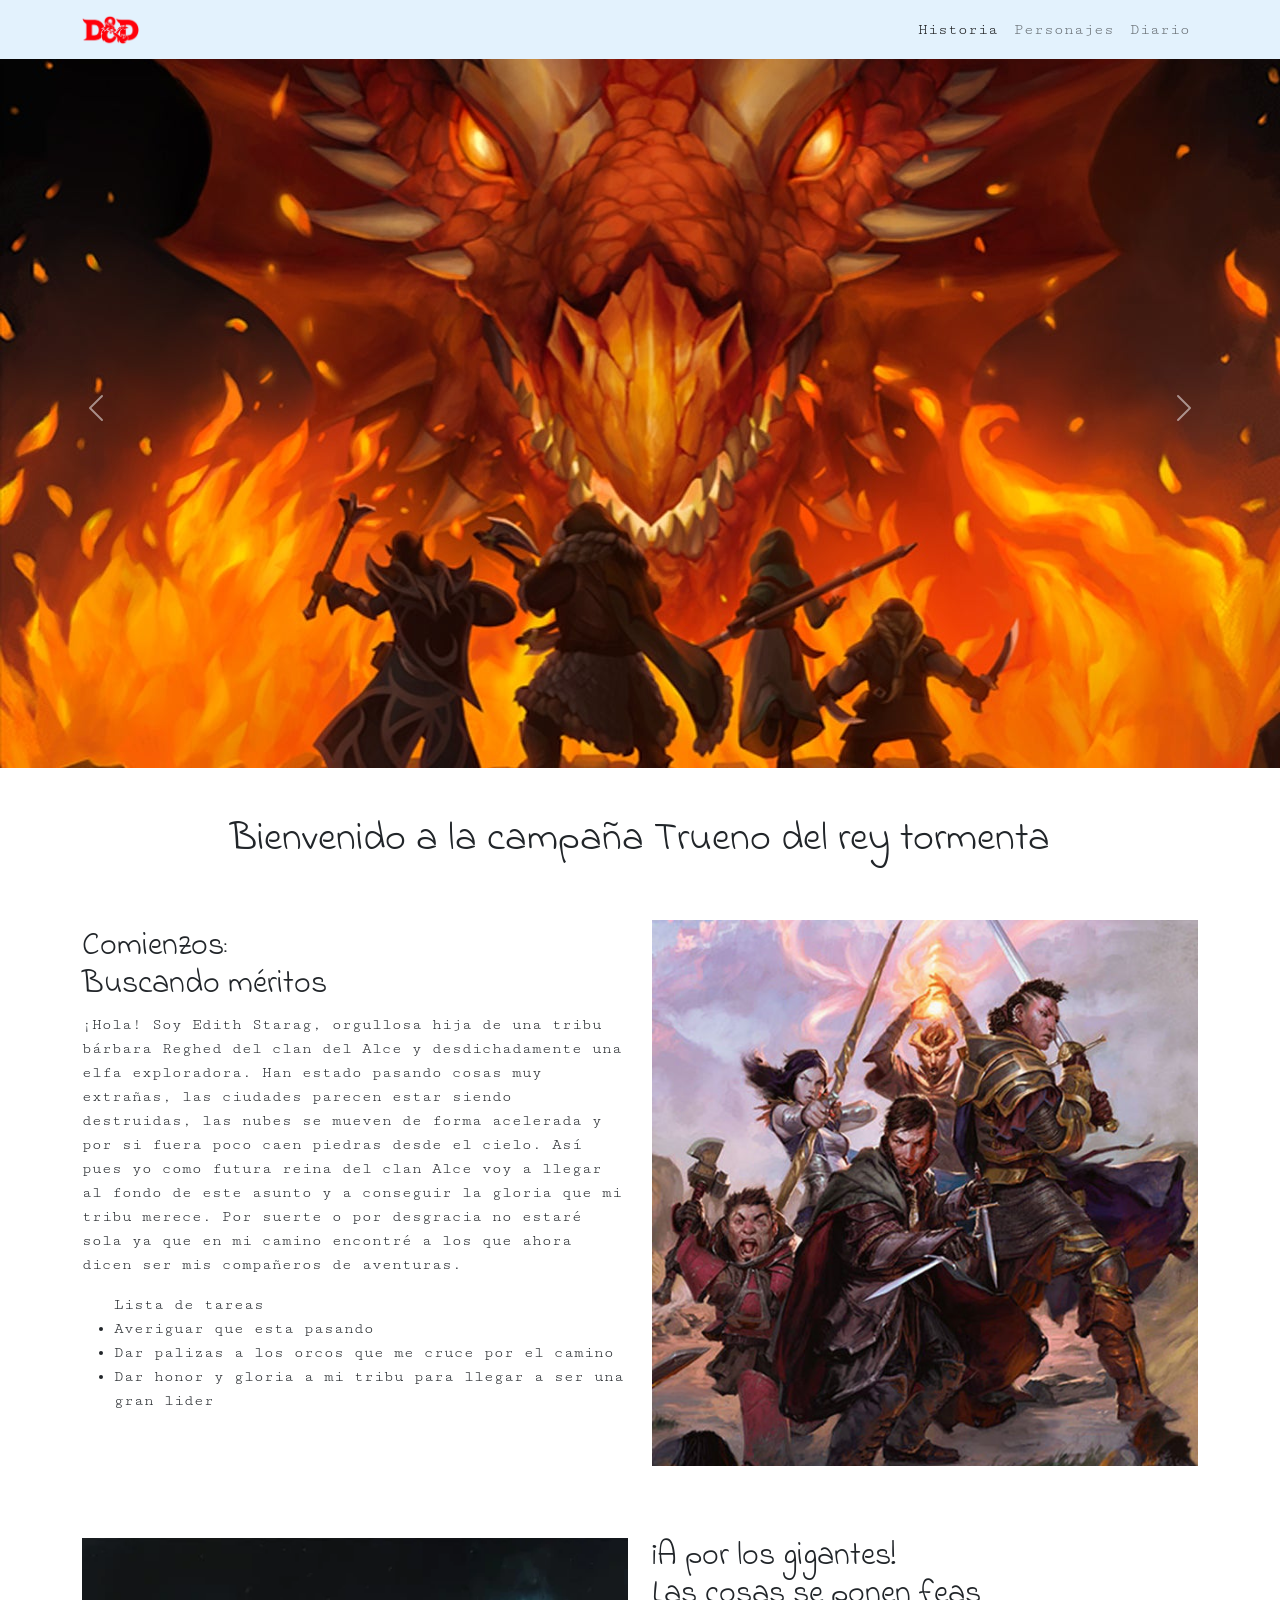
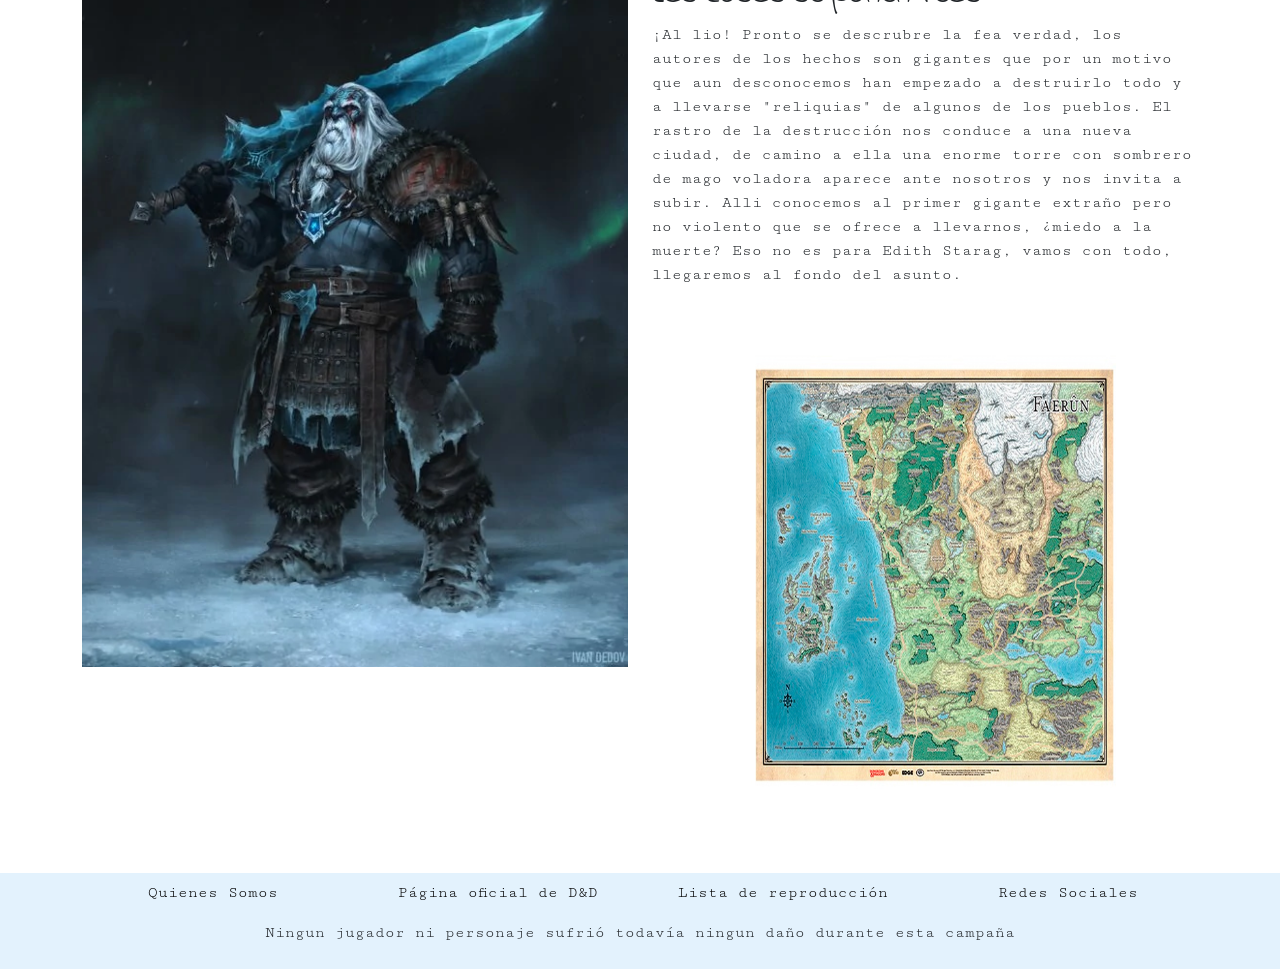
<file: index.html>
<!doctype html>
<html lang="es">
  <head>
    <title>Index Dungeons&Dragons</title>
    <meta charset="utf-8">
    <meta name="viewport" content="width=device-width, initial-scale=1">
    <meta name="description" content="">
    <meta name="keywords" content="">
    <meta name="author" content="Yo mismo">
    <link href="vendor/bootstrap/css/bootstrap.min.css" rel="stylesheet">
    <link rel="stylesheet" href="css/style.css">  
  </head>
  <body>
 
    <header>
      <!-- Menu -->
      <nav class="navbar navbar-expand-lg fixed-top" style="background-color:#e3f2fd;">
        <div class="container fluid">
          <a class="navbar-brand" href="index.html">
            <img src="img/DnD-Symbol.png" alt="Logo" />
          </a>
          <button class="navbar-toggler" type="button" data-bs-toggle="collapse" data-bs-target="#navbarSupportedContent"
            aria-controls="navbarSupportedContent" aria-expanded="false" aria-label="Toggle navigation">
            <span class="navbar-toggler-icon"></span>
          </button>
          <div class="collapse navbar-collapse" id="navbarSupportedContent">
            <ul class="navbar-nav ms-auto mb-2 mb-lg-0">
              <li class="nav-item">
                <a class="nav-link active" href="index.html">Historia</a>
              </li>
              <li class="nav-item">
                <a class="nav-link" href="personajes.html">Personajes</a>
              </li>
              <li class="nav-item">
                <a class="nav-link" href="diario.html">Diario</a>
              </li>
            </ul>
          </div>
        </div>
      </nav>
    </header>

    <main>
      <!-- Slider -->
      <section id="carouselExampleIndicators" class="carousel slide mb-5" data-bs-ride="carousel">
        <!-- Sliders -->
        <div class="carousel-inner">
          <div class="carousel-item active">
            <img src="img/calabozos_y_dragones.jpg" class="d-block w-100" alt="slider 1">
          </div>
          <div class="carousel-item">
            <img src="img/gigante.webp" class="d-block w-100" alt="slider 2">
          </div>
        </div>
        <!-- Botones -->
        <button class="carousel-control-prev" type="button" data-bs-target="#carouselExampleIndicators"
          data-bs-slide="prev">
          <span class="carousel-control-prev-icon" aria-hidden="true"></span>
          <span class="visually-hidden">Previous</span>
        </button>
        <button class="carousel-control-next" type="button" data-bs-target="#carouselExampleIndicators"
          data-bs-slide="next">
          <span class="carousel-control-next-icon" aria-hidden="true"></span>
          <span class="visually-hidden">Next</span>
        </button>
      </section>

      <section class="pb-4">
        <div class="container">
          <h1 class="pb-5 text-center">Bienvenido a la campaña Trueno del rey tormenta</h1>
          <div class="row">
            <div class="col-md d-flex">
              <div class="text-md-start pt-2">
                <h2>Comienzos:<br> Buscando méritos</h2>
                <p>¡Hola! Soy Edith Starag, orgullosa hija de una tribu bárbara Reghed del clan del Alce y desdichadamente una elfa exploradora.
                  Han estado pasando cosas muy extrañas, las ciudades parecen estar siendo destruidas, las nubes se mueven de forma acelerada y por si
                  fuera poco caen piedras desde el cielo. Así pues yo como futura reina del clan Alce voy a llegar al fondo de este asunto y a conseguir 
                  la gloria que mi tribu merece. Por suerte o por desgracia no estaré sola ya que en mi camino encontré a los que ahora dicen ser mis compañeros
                  de aventuras.
                </p>
                <ul class="d-none d-sm-none d-md-block">Lista de tareas
                  <li>Averiguar que esta pasando</li>
                  <li>Dar palizas a los orcos que me cruce por el camino</li>
                  <li>Dar honor y gloria a mi tribu para llegar a ser una gran lider</li>
                </ul>
              </div>
            </div>
            <div class="col-md-6 text-center pb-4">
              <img src="img/party.jpg" alt="tutor" class="img-fluid">
            </div>
          </div>
        </div>
      </section>

      <section class="blog pt-4 pb-4">
        <div class="container">
            <div class="row">
                <div class="col-md-6 order-2 order-sm-1 text-center pb-4">
                    <img src="img/gigantesection.webp" alt="Suscribe" class="img-fluid">
                </div>
                <div class="col-md d-flex order-1 order-sm-2">
                  <!-- La alienación la cambiamos con text- y con align-self-center alineamos verticalmente -->
                    <div class="text-center text-md-start align-self-center">
                        <h2>¡A por los gigantes!<br>Las cosas se ponen feas</h2>
                        <p>¡Al lio! Pronto se descrubre la fea verdad, los autores de los hechos son gigantes que por un motivo que aun desconocemos han empezado a destruirlo todo y a llevarse "reliquias" de algunos de los pueblos. El rastro de la destrucción nos conduce a una nueva ciudad, de camino a ella una enorme torre con sombrero de mago voladora aparece ante nosotros y nos invita a subir. Alli conocemos al primer gigante extraño pero no violento que se ofrece a llevarnos, ¿miedo a la muerte? Eso no es para Edith Starag, vamos con todo, llegaremos al fondo del asunto.</p>
                        <img src="img/mapafaerun.jpg" alt="mapa" class="img-fluid">
            </div>
        </div>
      </section>
        <footer class="text-center pt-2 pb-2">
          <div class="container">
            <div class="row">
            <!-- Podemos utilizar un sistema de columnas anidado para poder mantener a izquierda en escritorio el menú de navegación -->
                <div class="col-lg">
                        <ul class="row list-inline">
                            <li class="col-md text-center">
                                <a href="#">
                                    Quienes Somos
                                </a>
                            </li>
                            <li class="col-md text-center">
                                <a href="https://dnd.wizards.com/es" target="_blank">
                                    Página oficial de D&D
                                </a>
                            </li>
                            <li class="col-md text-center">
                                <a href="#">
                                    Lista de reproducción 
                                </a>
                            </li>
                            <li class="col-md text-center">
                                <a href="#">
                                    Redes Sociales
                                </a>
                            </li>
                            </ul>
                    
                  </div>
            </div>
          </div>
          <p>Ningun jugador ni personaje sufrió todavía ningun daño durante esta campaña</p>
        </footer>
      </div>
     
    <script src="vendor/bootstrap/js/bootstrap.bundle.min.js"></script>
  </body>
</html>
</file>
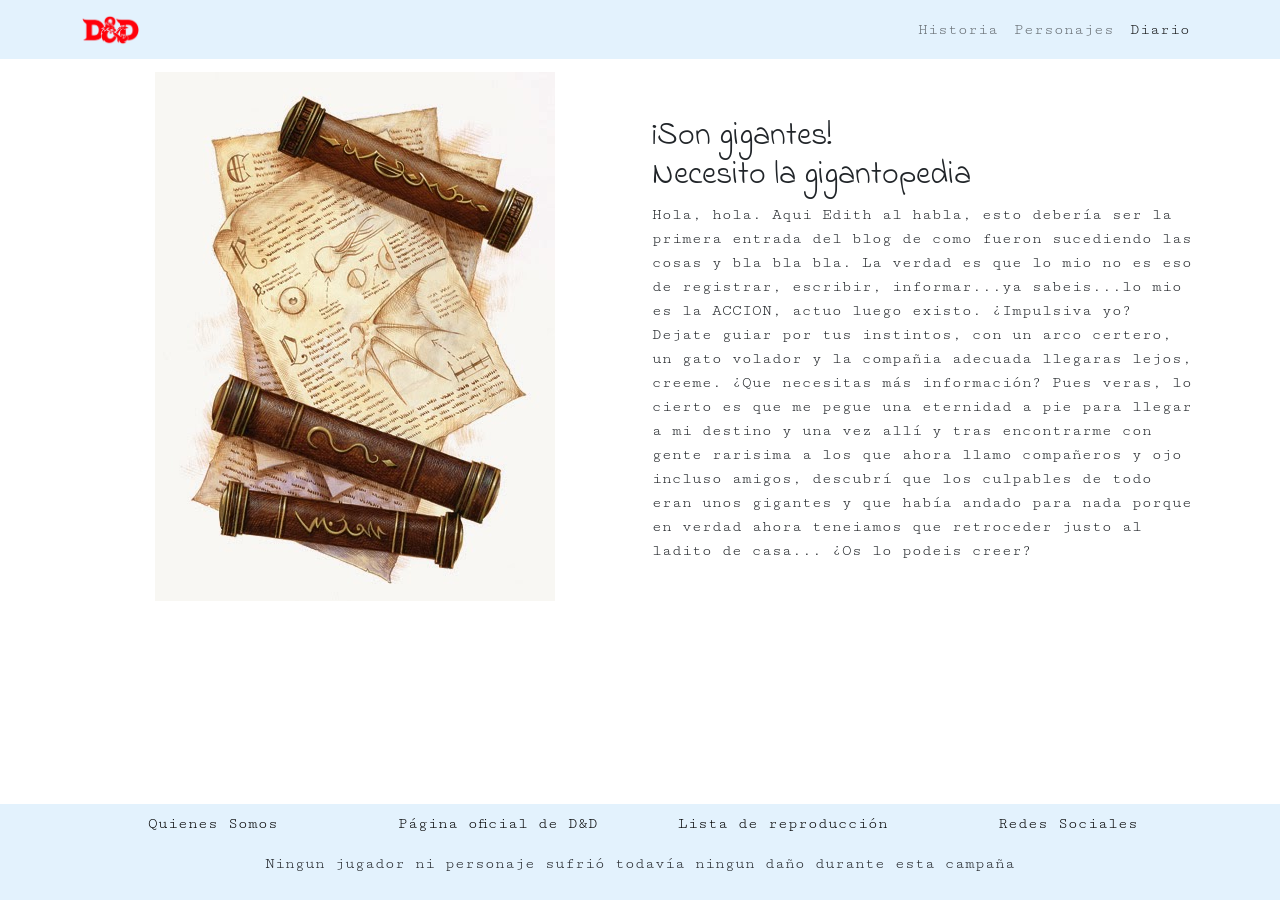
<file: diario.html>
<!doctype html>
<html lang="es">
  <head>
    <title>Diario</title>
    <meta charset="utf-8">
    <meta name="viewport" content="width=device-width, initial-scale=1">
    <meta name="description" content="">
    <meta name="keywords" content="">
    <meta name="author" content="Yo mismo">
    <link href="vendor/bootstrap/css/bootstrap.min.css" rel="stylesheet">
    <link rel="stylesheet" href="css/style.css">  
  </head>
  <body>
 
    <header>
      <!-- Menu -->
      <nav class="navbar navbar-expand-lg fixed-top" style="background-color:#e3f2fd;">
        <div class="container fluid">
          <a class="navbar-brand" href="index.html">
            <img src="img/DnD-Symbol.png" alt="Logo" />
          </a>
          <button class="navbar-toggler" type="button" data-bs-toggle="collapse" data-bs-target="#navbarSupportedContent"
            aria-controls="navbarSupportedContent" aria-expanded="false" aria-label="Toggle navigation">
            <span class="navbar-toggler-icon"></span>
          </button>
          <div class="collapse navbar-collapse" id="navbarSupportedContent">
            <ul class="navbar-nav ms-auto mb-2 mb-lg-0">
              <li class="nav-item">
                <a class="nav-link" href="index.html">Historia</a>
              </li>
              <li class="nav-item">
                <a class="nav-link" href="personajes.html">Personajes</a>
              </li>
              <li class="nav-item">
                <a class="nav-link active" href="diario.html">Diario</a>
              </li>
            </ul>
          </div>
        </div>
      </nav>
    </header>
    <main>
        <section class="blog pt-4 pb-4">
            <div class="container">
                <div class="row">
                    <div class="col-md-6 order-2 order-sm-1 text-center pb-4">
                        <img src="img/L3 - Scroll of Monster Knowledge.jpg" alt="pergamino" class="img-fluid">
                    </div>
                    <div class="col-md d-flex order-1 order-sm-2">
                      <!-- La alienación la cambiamos con text- y con align-self-center alineamos verticalmente -->
                        <div class="text-center text-md-start align-self-center">
                            <h2>¡Son gigantes!<br>Necesito la gigantopedia</h2>
                            <p>Hola, hola. Aqui Edith al habla, esto debería ser la primera entrada del blog de como fueron sucediendo las cosas y bla bla bla. La verdad es que lo mio no es eso de registrar, escribir, informar...ya sabeis...lo mio es la ACCION, actuo luego existo. ¿Impulsiva yo? Dejate guiar por tus instintos, con un arco certero, un gato volador y la compañia adecuada llegaras lejos, creeme.
                            ¿Que necesitas más información? Pues veras, lo cierto es que me pegue una eternidad a pie para llegar a mi destino y una vez allí y tras encontrarme con gente rarisima a los que ahora llamo compañeros y ojo incluso amigos, descubrí que los culpables de todo eran unos gigantes y que había andado para nada porque en verdad ahora teneiamos que retroceder justo al ladito de casa... ¿Os lo podeis creer? 
                            </p>
                </div>
            </div>
          </section>
    </main>
      <footer class="text-center pt-2 pb-2 fixed-bottom">
        <div class="container">
          <div class="row">
          <!-- Podemos utilizar un sistema de columnas anidado para poder mantener a izquierda en escritorio el menú de navegación -->
              <div class="col-lg">
                      <ul class="row list-inline">
                          <li class="col-md text-center">
                              <a href="#">
                                  Quienes Somos
                              </a>
                          </li>
                          <li class="col-md text-center">
                              <a href="https://dnd.wizards.com/es" target="_blank">
                                  Página oficial de D&D
                              </a>
                          </li>
                          <li class="col-md text-center">
                              <a href="#">
                                  Lista de reproducción 
                              </a>
                          </li>
                          <li class="col-md text-center">
                              <a href="#">
                                  Redes Sociales
                              </a>
                          </li>
                          </ul>
                  
                </div>
          </div>
        </div>
        <p>Ningun jugador ni personaje sufrió todavía ningun daño durante esta campaña</p>
      </footer>
    <script src="vendor/bootstrap/js/bootstrap.bundle.min.js"></script>
  </body>
</html>
</file>
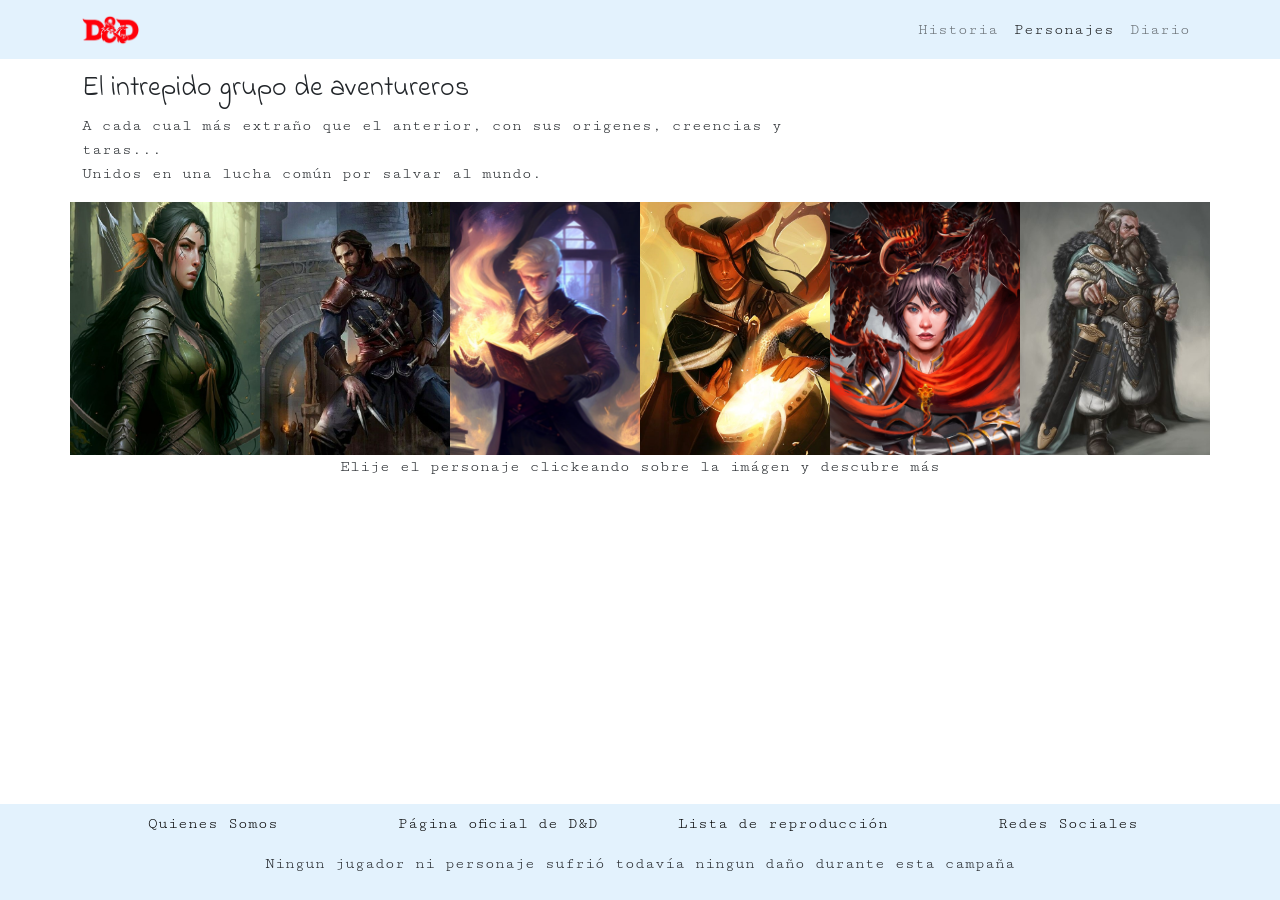
<file: personajes.html>
<!doctype html>
<html lang="es">
  <head>
    <title>Personajes</title>
    <meta charset="utf-8">
    <meta name="viewport" content="width=device-width, initial-scale=1">
    <meta name="description" content="">
    <meta name="keywords" content="">
    <meta name="author" content="Yo mismo">
    <link href="vendor/bootstrap/css/bootstrap.min.css" rel="stylesheet">
    <link rel="stylesheet" href="css/style.css">  
  </head>
  <body>
 
    <header>
      <!-- Menu -->
      <nav class="navbar navbar-expand-lg fixed-top" style="background-color:#e3f2fd;">
        <div class="container fluid">
          <a class="navbar-brand" href="index.html">
            <img src="img/DnD-Symbol.png" alt="Logo" />
          </a>
          <button class="navbar-toggler" type="button" data-bs-toggle="collapse" data-bs-target="#navbarSupportedContent"
            aria-controls="navbarSupportedContent" aria-expanded="false" aria-label="Toggle navigation">
            <span class="navbar-toggler-icon"></span>
          </button>
          <div class="collapse navbar-collapse" id="navbarSupportedContent">
            <ul class="navbar-nav ms-auto mb-2 mb-lg-0">
              <li class="nav-item">
                <a class="nav-link" href="index.html">Historia</a>
              </li>
              <li class="nav-item">
                <a class="nav-link active" href="personajes.html">Personajes</a>
              </li>
              <li class="nav-item">
                <a class="nav-link" href="diario.html">Diario</a>
              </li>
            </ul>
          </div>
        </div>
      </nav>
    </header>
      <main class="p-4">
        <section class="img-viajes">
            <div class="container">
              <div class="row">
               <div class="col-md-8 text-justify">
           <h3>El intrepido grupo de aventureros</h3>
             <p>A cada cual más extraño que el anterior, con sus origenes, creencias y taras...<br> Unidos en una lucha común por salvar al mundo.</p>
               </div>
             </div>
 
             <div class="row">
               <div class="col-6 col-sm-3 col-md px-0">
                 <div class="travel text-center">
                    <a class="characters" href="#">
                   <img src="./img/elfa2.jfif" class="img-fluid" alt="imagen 1" title="Edith Starag">
                 </div>
                 </a>
               </div>
               <div class="col-6 col-sm-3 col-md px-0">
                 <div class="travel text-center">
                    <a class="characters" href="#">
                   <img src="./img/picaro.jpg" class="img-fluid" alt="imagen 2" title="Siemir">
                 </div>
                 </a>
               </div>
               <div class="col-6 col-sm-3 col-md px-0">
                 <div class="travel text-center">
                    <a class="characters" href="#">
                   <img src="./img/mago.jfif" class="img-fluid" alt="imagen 3" title="Enlil">
                 </div>
                 </a>
               </div>
               <div class="col-6 col-sm-3 col-md px-0">
                 <div class="travel text-center">
                    <a class="characters" href="#">
                   <img src="./img/TieflingBard.jpg" class="img-fluid" alt="imagen 4" title="Radu Bam Gyu">
                 </div>
                 </a>
               </div>
               <div class="col-6 col-sm-3 col-md px-0">
                 <div class="travel text-center">
                    <a class="characters" href="#">
                   <img src="./img/paladin.jpg" class="img-fluid" alt="imagen 5" title="Mina">
                 </div>
                 </a>
               </div>
               <div class="col-6 col-sm-3 col-md px-0">
                 <div class="travel text-center">
                    <a class="characters" href="#">
                   <img src="./img/enano.jpg" class="img-fluid" alt="imagen 6" title="Gimli">
                 </div>
                 </a>
               </div>
           </div>
            </div>
            <div class="text-center"><p>Elije el personaje clickeando sobre la imágen y descubre más</p></div>
         </section>
      </main>
      <footer class="text-center pt-2 pb-2 fixed-bottom">
        <div class="container">
          <div class="row">
          <!-- Podemos utilizar un sistema de columnas anidado para poder mantener a izquierda en escritorio el menú de navegación -->
              <div class="col-lg">
                      <ul class="row list-inline">
                          <li class="col-md text-center">
                              <a href="#">
                                  Quienes Somos
                              </a>
                          </li>
                          <li class="col-md text-center">
                              <a href="https://dnd.wizards.com/es" target="_blank">
                                  Página oficial de D&D
                              </a>
                          </li>
                          <li class="col-md text-center">
                              <a href="#">
                                  Lista de reproducción 
                              </a>
                          </li>
                          <li class="col-md text-center">
                              <a href="#">
                                  Redes Sociales
                              </a>
                          </li>
                          </ul>
                  
                </div>
          </div>
        </div>
        <p>Ningun jugador ni personaje sufrió todavía ningun daño durante esta campaña</p>
      </footer>
    <script src="vendor/bootstrap/js/bootstrap.bundle.min.js"></script>
  </body>
</html>
</file>
<file: css/style.css>
@import url('https://fonts.googleapis.com/css2?family=Cutive+Mono&family=Indie+Flower&display=swap');

h1,h2,h3,h4,h5,h6{
    font-family: 'Indie Flower', cursive;
  }
   
  
   body {
    font-family: 'Cutive Mono', monospace;
   }
main {
    margin-top: 3rem;
}

header img {
    height: 2rem;
}

footer {
    background-color: #e3f2fd;
}

footer a{
    color: black;
    text-decoration: none;
}
</file>
